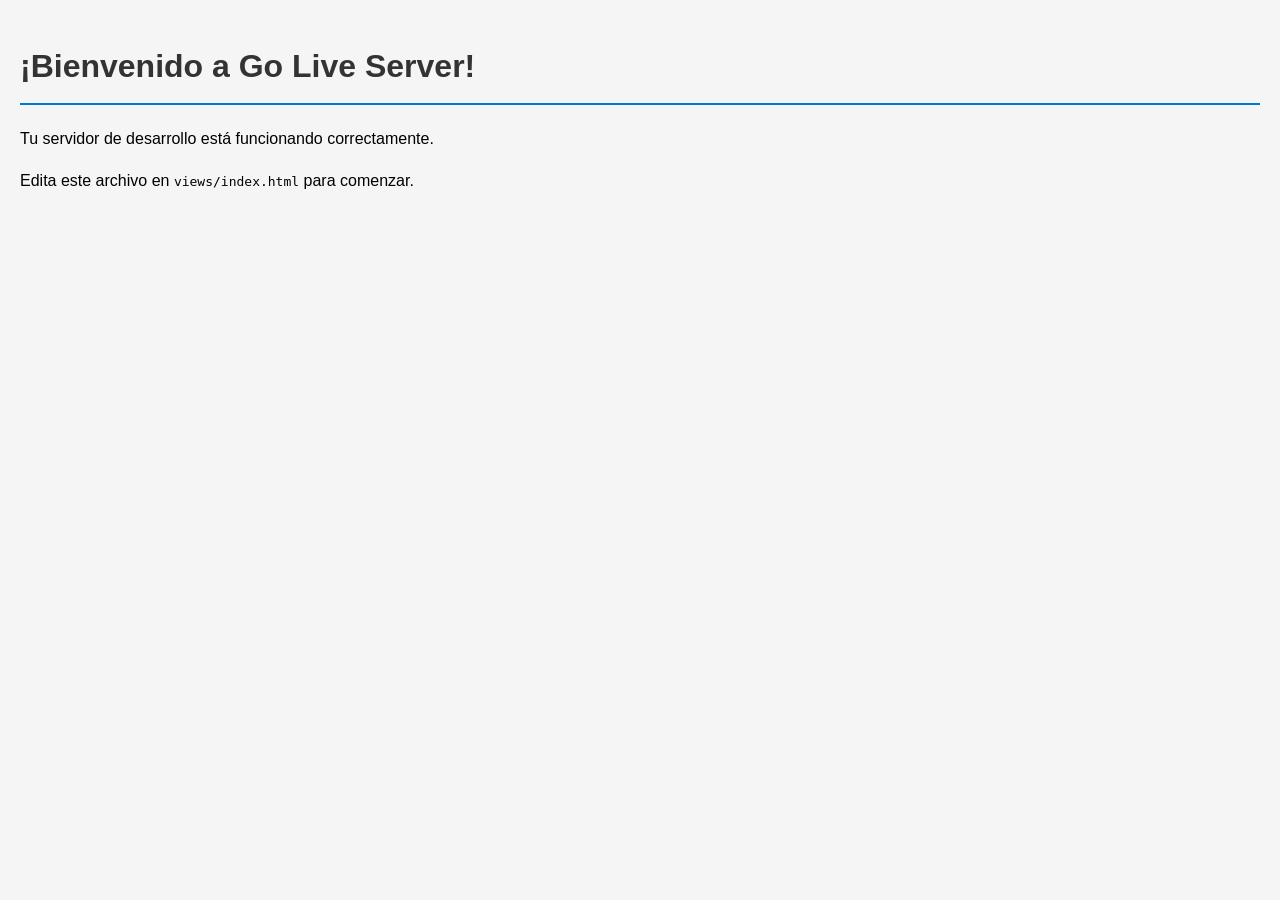
<file: views/index.html>
<!DOCTYPE html>
    <html lang="es">
    <head>
        <meta charset="UTF-8">
        <meta name="viewport" content="width=device-width, initial-scale=1.0">
        <title>Go Live Server - Proyecto</title>
        <link rel="stylesheet" href="/style/styles.css">
    </head>
    <body>
        <h1>¡Bienvenido a Go Live Server!</h1>
        <p>Tu servidor de desarrollo está funcionando correctamente.</p>
        <p>Edita este archivo en <code>views/index.html</code> para comenzar.</p>
        
    </body>
    </html>
</file>
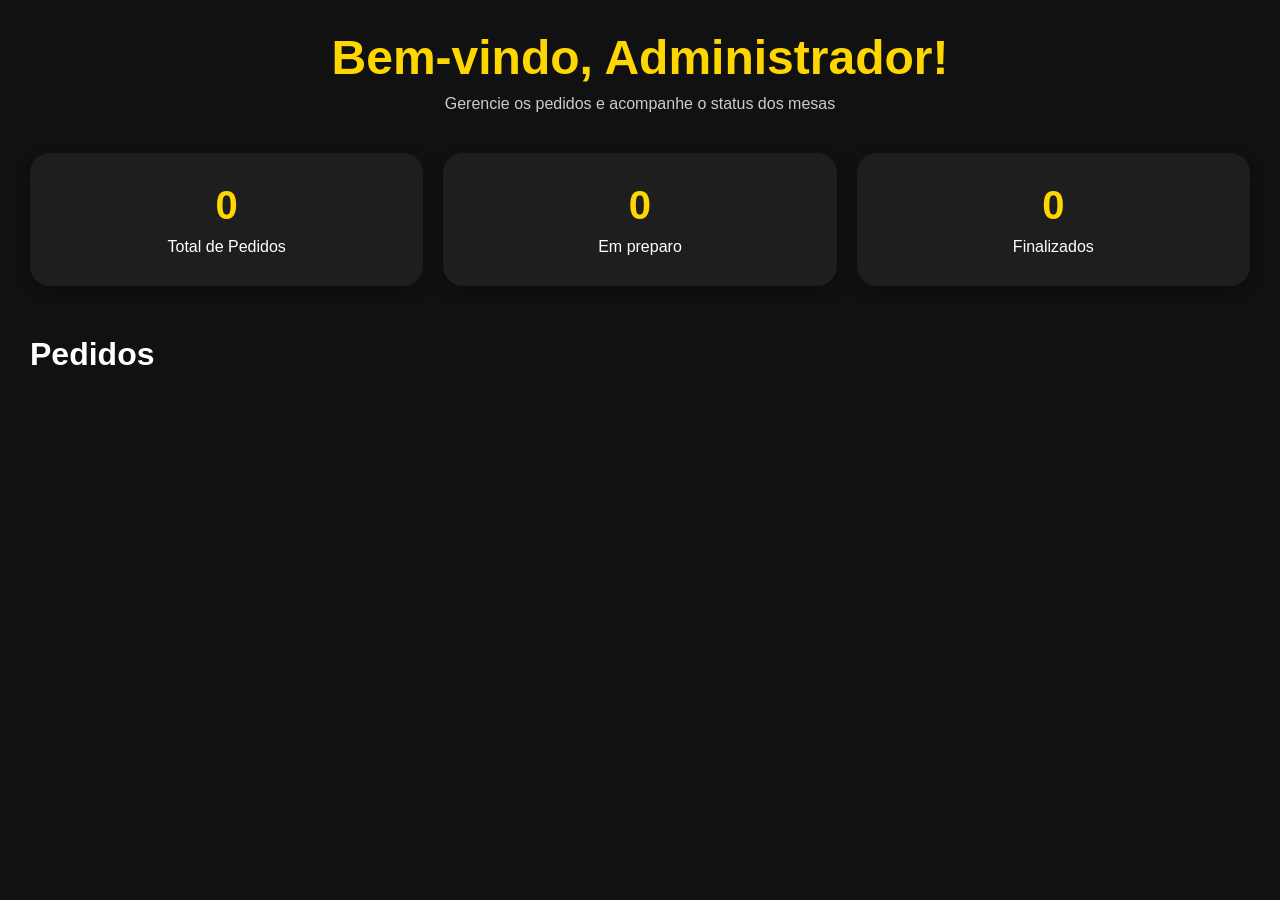
<file: html/admin.html>
<!DOCTYPE html>
<html lang="pt-br">
<head>
    <meta charset="UTF-8">
    <meta name="viewport" content="width=device-width, initial-scale=1.0">
    <link rel="stylesheet" href="../css/admin.css">
     <link rel="shortcut icon" rel="icon" href="/images/logo.favicon.ico.png" type="image/x-icon">
    <title>administrador</title>
</head>
<body>
    <header>
        <h1>Bem-vindo, Administrador!</h1>
        <p>Gerencie os pedidos e acompanhe o status dos mesas</p>
    </header>

     <section class="dashboard">

        <div class="info-card">
            <h2 id="totalPedidos">0</h2>
            <p>Total de Pedidos</p>
        </div>

        <div class="info-card">
            <h2 id="emPreparo">0</h2>
            <p>Em preparo</p>
        </div>

        <div class="info-card">
            <h2 id="finalizados">0</h2>
            <p>Finalizados</p>
        </div>

    </section>


  
    <section>

        <h2 class="titulo-pedidos">
            Pedidos
        </h2>

        <div id="listaPedidos"></div>

    </section>

    <script src="../js/admin.js"></script>


    
</body>

</html>
</file>
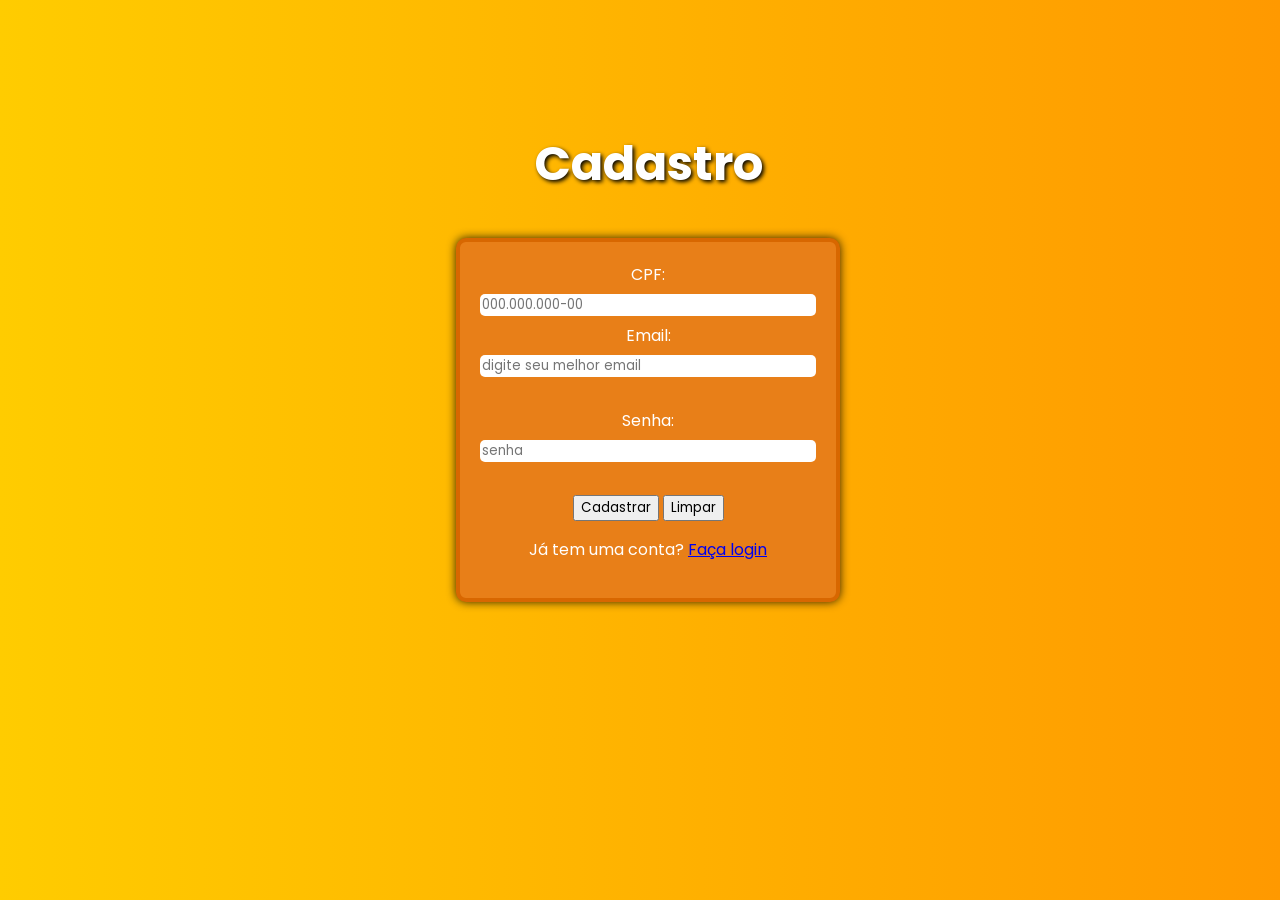
<file: html/cadastro.html>
<!DOCTYPE html>
<html lang="pt-br">
<head>
    <meta charset="UTF-8">
    <meta name="viewport" content="width=device-width, initial-scale=1.0">
    <link rel="stylesheet" href="../css/cadastro.css">
    <title>Cadastro</title>
</head>
<body>
    <h1>Cadastro</h1>
    <div class="cadastro">
    <form action="" method="post">
        <label for="cpf">CPF:</label>
        <input type="text" id="cpf" name="cpf" placeholder="000.000.000-00"  maxlength="11" required>
        <label for="username">Email:</label>
        <input type="email" id="username" name="username" placeholder="digite seu melhor email" required><br><br>
        <label for="password">Senha:</label>
        <input type="password" id="password" name="password" placeholder="senha" required><br><br>
        <button type="submit">Cadastrar</button> <button type="reset">Limpar</button>
    </form>

    <p>Já tem uma conta? <a href="login.html">Faça login</a></p>
    </div>
</body>
</html>
</file>
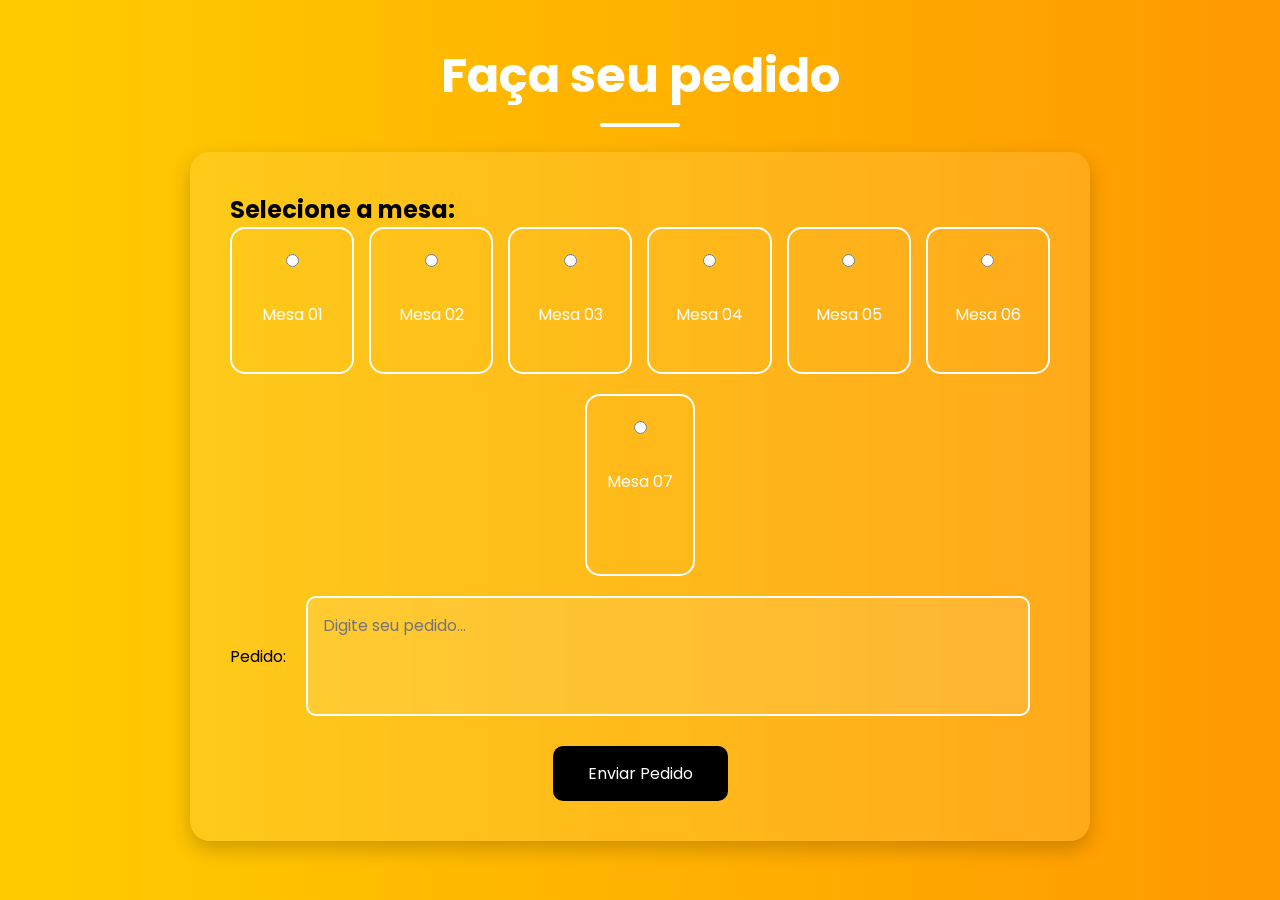
<file: html/pedidos.html>
<!DOCTYPE html>
<html lang="pt-br">
<head>
    <meta charset="UTF-8">
    <meta name="viewport" content="width=device-width, initial-scale=1.0">
    <link rel="stylesheet" href="../css/pedidos.css">
    <title>Faça seu pedido</title>
</head>
<body>
    <h1> Faça seu pedido</h1>
    <div class="container">
    <form action=""  method="post">
        <h2>Selecione a mesa:</h2>
        <div class="mesas">
        <label class="mesa" for="mesa">
        <input type="radio"  id="mesa" name="mesa" required><br><br>
        <span class="mesa1">Mesa 01</span><br><br>
        </label> 
       
        
        <label class="mesa"> 
        <input type="radio"  id="mesa" name="mesa" required><br><br>
            <span class="mesa2">Mesa 02</span><br><br>
        </label>
        
        <label class="mesa">
        <input type="radio"  id="mesa" name="mesa" required><br><br>
            <span class="mesa3">Mesa 03</span><br><br>
        </label>
        
        <label class="mesa" >
        <input type="radio"  id="mesa" name="mesa" required><br><br>
            <span class="mesa4">Mesa 04</span><br><br>
        </label>
        
        <label class="mesa">
        <input type="radio"  id="mesa" name="mesa" required> <br><br>
            <span class="mesa5">Mesa 05</span><br><br>
        </label>
        
        <label class="mesa">
        <input type="radio"  id="mesa" name="mesa" required><br><br>
            <span class="mesa6">Mesa 06</span><br><br>
        </label>
        </div>

        <div class="mesa7">
        <label class="mesa">
        <input type="radio"  id="mesa" name="mesa" required><br><br>
            <span class="mesa7">Mesa 07</span><br><br>
        </label>
        </div>

        <div class="pedido-area">

        <label for="pedido">Pedido:</label>
        <textarea id="pedido" placeholder="Digite seu pedido..." name="pedido" rows="4" cols="50" required></textarea><br><br>
        </div>
            
         <button>Enviar Pedido</button>
    </form>
    </div>

    <script src="../js/pedidos.js"></script>
</body>


</html>
</file>
<file: style/styles.css>
/* Estilos básicos - Go Live Server */
body {
    font-family: 'Segoe UI', Tahoma, Geneva, Verdana, sans-serif;
    margin: 0;
    padding: 20px;
    line-height: 1.6;
    background-color: #f5f5f5;
}

h1 {
    color: #333;
    border-bottom: 2px solid #007acc;
    padding-bottom: 10px;
}
</file>
<file: css/admin.css>
*{
    margin: 0;
    padding: 0;
    box-sizing: border-box;
    font-family: sans-serif;
}

body{

    background: #111;
    color: white;
    min-height: 100vh;
    padding: 30px;
}



header{
    text-align: center;
    margin-bottom: 40px;
}

header h1{
    font-size: 3rem;
    color: gold;
    margin-bottom: 10px;
}

header p{
    color: #ccc;
}



.dashboard{
    display: grid;
    grid-template-columns: repeat(auto-fit, minmax(200px, 1fr)); /* os cards se ajustam ao tamanho da tela */
    gap: 20px; 
    margin-bottom: 50px;
}

.info-card{
    background: #1e1e1e;
    padding: 30px;
    border-radius: 20px;
    text-align: center;
    box-shadow: 0 5px 15px rgba(0,0,0,0.3);
    transition: 0.3s;
}

.info-card:hover{
    transform: translateY(-5px);
}

.info-card h2{
    font-size: 2.5rem;
    color: gold;
    margin-bottom: 10px;
}


.titulo-pedidos{
    margin-bottom: 20px;
    font-size: 2rem;
}

#listaPedidos{
    display: grid;
    grid-template-columns: repeat(auto-fit, minmax(300px, 1fr));
    gap: 20px;
}



.card{
    background: #1f1f1f;
    border-radius: 20px;
    padding: 25px;
    box-shadow: 0 5px 15px rgba(0,0,0,0.4);
    transition: 0.3s;
}

.card:hover{
    transform: translateY(-5px);
}

.card h2{
    color: gold;
    margin-bottom: 15px;
}

.card p{
    margin-bottom: 15px;
    line-height: 1.5;
}

.card span{
    display: inline-block;
    padding: 8px 15px;
    border-radius: 20px;
    font-weight: bold;
    margin-bottom: 20px;
}



.emPreparo{
    background: orange;
    color: black;
}

.finalizado{
    background: limegreen;
    color: black;
}



button{
    border: none;
    padding: 10px 15px;
    border-radius: 10px;
    cursor: pointer;
    margin-right: 10px;
    transition: 0.3s;
}

button:hover{
    transform: scale(1.05);
}

/* Responsividade */
@media(max-width: 768px){
    header h1{
        font-size: 2rem;
    }

}
</file>
<file: css/cadastro.css>
@import url(https://fonts.googleapis.com/css2?family=Poppins:ital,wght@0,100;0,200;0,300;0,400;0,500;0,600;0,700;0,800;0,900;1,100;1,200;1,300;1,400;1,500;1,600;1,700;1,800;1,900&display=swap);

  * { 
      
      box-sizing: border-box;
      font-family: "Poppins", sans-serif;
      scroll-behavior: smooth;
    }

:root {
  --color-neutral-0: #ffffff;
  --color-neutral-1: #d86700;
  --color-neutral-2: #e87f18;
  --color-neutral-3: #f9a15c;
  --color-neutral-4: #f9b88c;
  --color-neutral-5: #f9c1a7;
  --color-neutral-6: #f9d1c2;
  --color-neutral-7: #f9e1dd;
}

body{
    width: 100%;
    height: 100%;
    background: linear-gradient(to right, #ffcc00, #ff9900);
}

h1{
    width: 100%;
    height: 100%;
    margin-top: 10%;
    font-size: 3rem;
    text-align: center;
    text-shadow: 2px 2px 4px #000;
    color:#ffffff;
}
.cadastro{
    width: 30%; ;
    margin: 3% auto;
    text-align: center;
    border: #d86700 4px solid;
    border-radius: 10px;
    padding: 20px;
    box-shadow: rgba(0, 0, 0, 0.815) 0px 0px 10px;
    background-color: var(--color-neutral-2);
    background-attachment: fixed; /* Garante que a imagem de fundo fique fixa durante a rolagem */
    color:#ffffff;

}


input{
    
    margin: 2% auto; 
    width: 100%; 
    height: 100%; 
    border-radius: 5px;
    border: none;

}
</file>
<file: css/pedidos.css>
@import url(https://fonts.googleapis.com/css2?family=Poppins:ital,wght@0,100;0,200;0,300;0,400;0,500;0,600;0,700;0,800;0,900;1,100;1,200;1,300;1,400;1,500;1,600;1,700;1,800;1,900&display=swap);

  * { 
      margin: 0;
      padding: 0;
      box-sizing: border-box;
      font-family: "Poppins", sans-serif;
      scroll-behavior: smooth;
    }

 body{
    min-height: 100vh;

    width: 100%;
    height:100%;
    background: linear-gradient(to right, #ffcc00, #ff9900);

    display: flex;
    flex-direction: column;
    align-items: center;
    padding: 40px 20px;
}

h1{
    font-size: 3rem;
    margin-bottom: 40px;
    text-align: center;
    position:relative;
    color: #ffffff;


}

h1::after{ /* efeito de sublinhado no h1 */
    content: "";
    position: absolute;
    width: 80px;
    height: 4px;
    background-color: #ffffff;
    left: 50%;
    bottom: -15px;
    border-radius: 10px;
    transform: translateX(-50%); 
    
}

.container{
    width: 100%;
    max-width: 900px;
    background: rgba(255,255,255,0.1);
    backdrop-filter: blur(5px); 
    border-radius: 20px;
    padding: 40px;
    box-shadow: 0 8px 20px rgba(0,0,0,0.2);
}

container-h2{
    text-align: center;
    margin-bottom: 30px;
}

.mesas{
    display: grid; 
    grid-template-columns: repeat(6, 1fr); 
    gap: 15px; 
    margin-bottom: 20px;

}

.mesa7{
    display: flex; 
    justify-content: center;
    margin-bottom: 10px;
    gap: 20px;
}

.mesa{
    border: 2px solid white;
    border-radius: 15px;
    padding: 20px;
    text-align: center;
    cursor: pointer;
    transition: 0.3s;
    color: #ffffff;
}

.mesa:hover{
    transform: translateY(-5px); 
    background-color: rgba(255,255,255,0.2);
    border-color: #ff9900;
    color: #ff9900;
}

.mesa input{
    margin-bottom: 10px;
}

.pedido-area{
    display: flex;
    align-items: center;
    gap:20px;
    margin-top:20px;
    margin-bottom: 30px;
}

textarea{
    width: 100%;
    height: 120px;
    padding: 15px;
    border-radius: 10px;
    border: 2px solid #ffffff;
    background-color: rgba(255,255,255,0.1);
    color: #ffffff;
    font-size: 1rem;
    resize: none;
}

button{
    display: block;
    margin: auto;
    padding: 15px 35px;
    border: none;
    border-radius: 10px;
    background: black;
    color: white;
    font-size: 1rem;
    cursor: pointer;
    transition: 0.3s;
}

button:hover{
    transform: scale(1.05);
}



@media (max-width: 768px){

    .mesas{
        grid-template-columns: repeat(2, 1fr);
    }

    .pedido-area{
        flex-direction: column;
        align-items: stretch;
    }

    h1{
        font-size: 2rem;
    }


}
</file>
